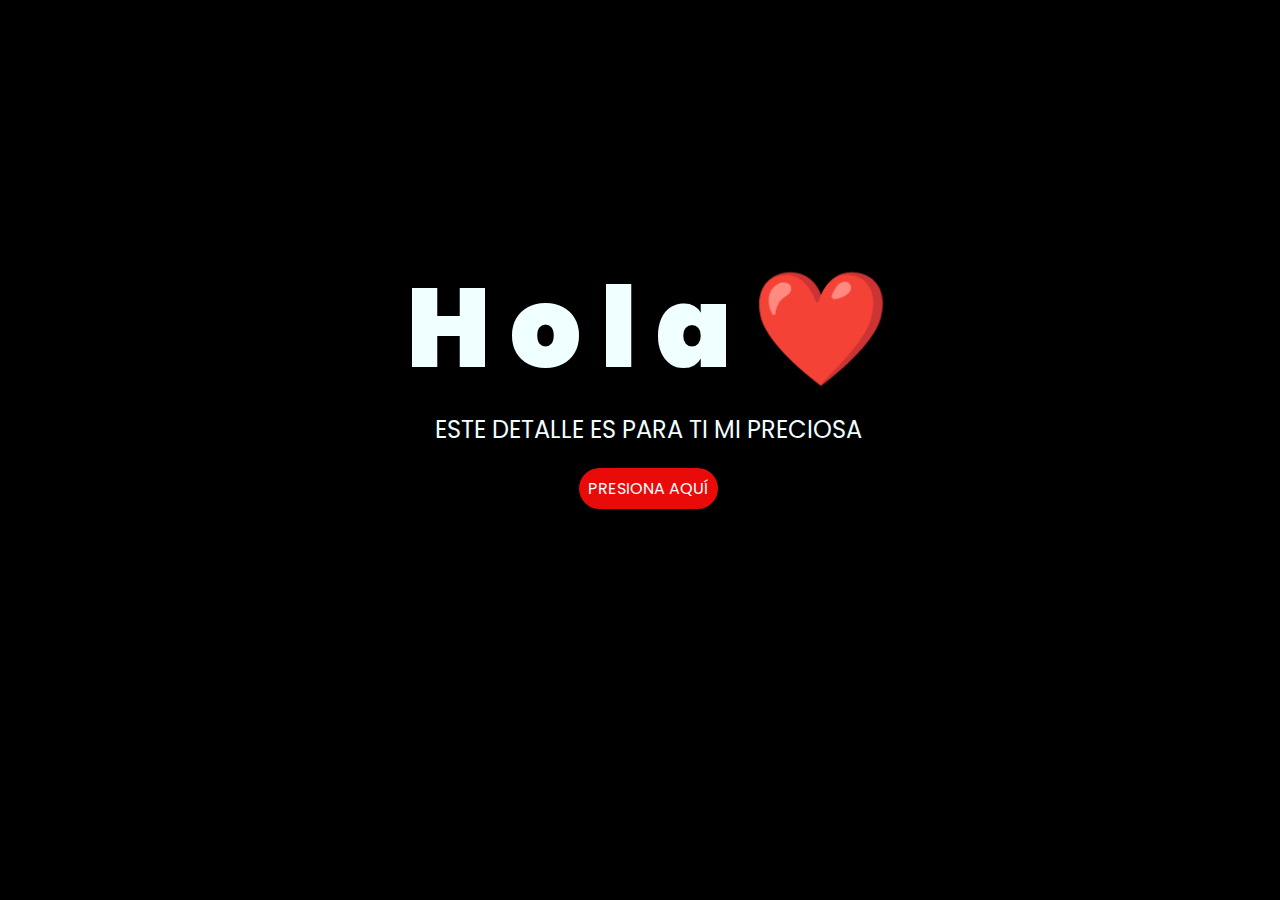
<file: index.html>
<!DOCTYPE html>
<html lang="es">

<head>
    <meta charset="UTF-8">
    <meta http-equiv="X-UA-Compatible" content="IE=edge">
    <meta name="viewport" content="width=device-width, initial-scale=1.0">
    <link rel="stylesheet" href="css/style.css">
    <link rel="icon" href="img/flowers.png" type="image/x-icon">
    <title>Flowers</title>
</head>

<body>
    <div class="greetings">
        <span>H</span>
        <span>o</span>
        <span>l</span>
        <span>a</span>
        <span>❤️</span>


        
    </div>
    <div class="description">
        <span>ESTE DETALLE ES PARA TI MI PRECIOSA</span>
    </div>
    <div class="button">
        <button class="botones">
            <a href="flower.html" style="color: #fff;">PRESIONA AQUÍ</a>
        </button>
    </div>

</body>

</html>
</file>
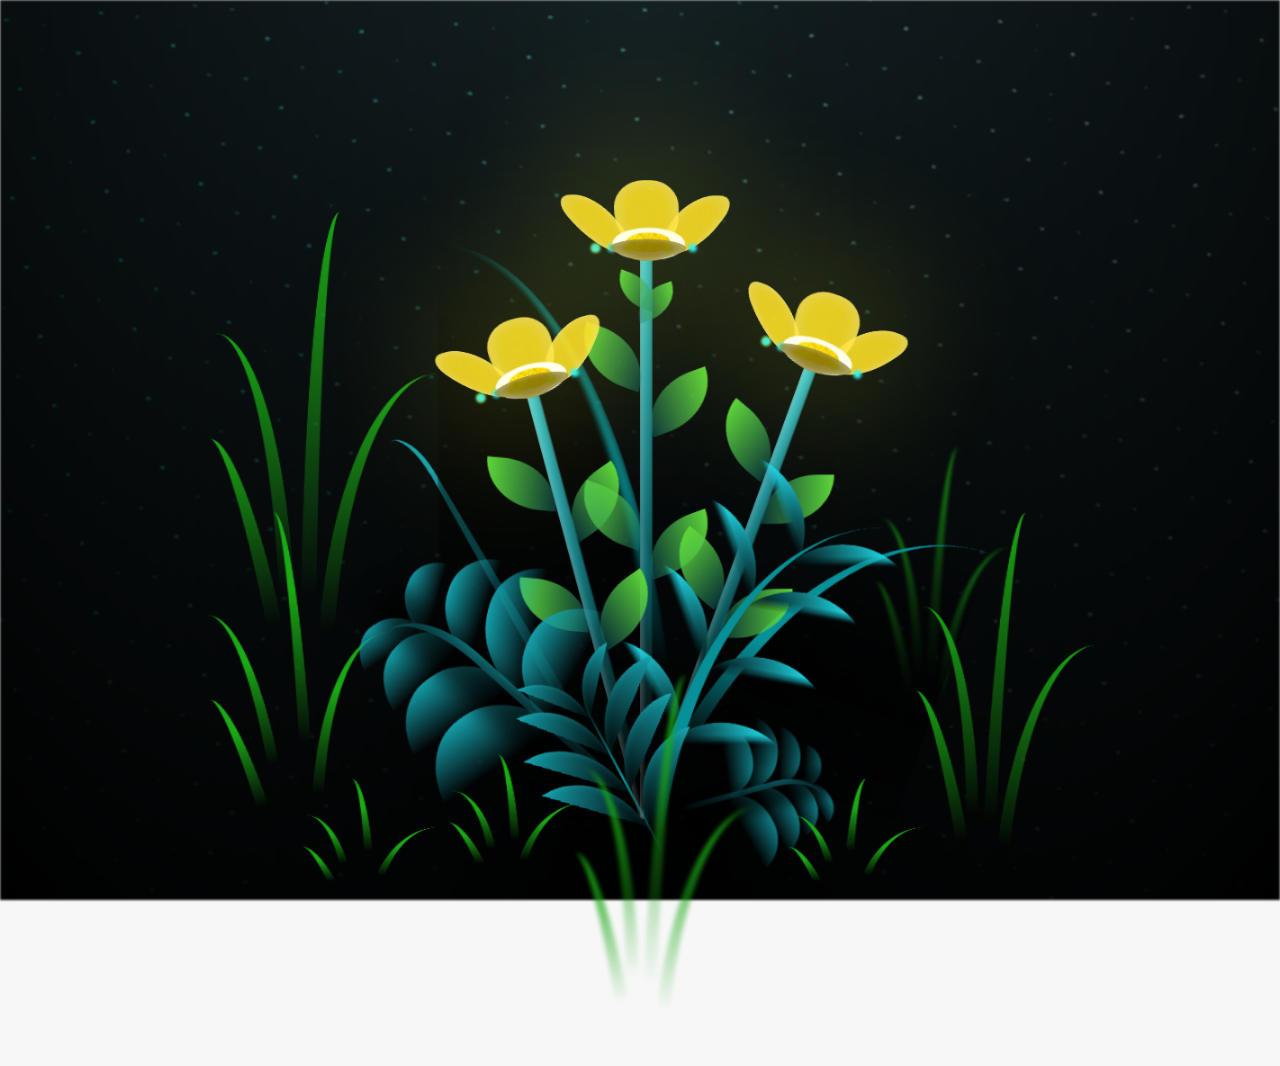
<file: flower.html>
<!DOCTYPE html>
<html lang="es">
  <head>
    <meta charset="UTF-8" />
    <meta http-equiv="X-UA-Compatible" content="IE=edge" />
    <meta name="viewport" content="width=device-width, initial-scale=1.0" />
    <link rel="stylesheet" href="css/main.css" />
    <link rel="icon" href="img/flowers.png" type="image/x-icon" />
    <title>Flower</title>
  </head>
  <body class="container">
    <audio src="sound/Fonseca - Por Toda la Vida (Letra).mp3" autoplay></audio>
    
     
    </div>
    <h1 class="titulo">
      
      
      LAS FLORES AMARILLAS MÁS BELLAS PARA LA MUJER MÁS INCREÍBLE DEL MUNDO. <br> ESTAS SON PARA LA DOCTORA Y LA NIÑA MAS PRECIOSA. <br> <br>TE AMO CON TODO MI CORAZON <br> 💛 
              </h1> 
  
    <div class="night"></div>
    <div class="flowers">
      <div class="flower flower--1">
        <div class="flower__leafs flower__leafs--1">
          <div class="flower__leaf flower__leaf--1"></div>
          <div class="flower__leaf flower__leaf--2"></div>
          <div class="flower__leaf flower__leaf--3"></div>
          <div class="flower__leaf flower__leaf--4"></div>
          <div class="flower__white-circle"></div>

          <div class="flower__light flower__light--1"></div>
          <div class="flower__light flower__light--2"></div>
          <div class="flower__light flower__light--3"></div>
          <div class="flower__light flower__light--4"></div>
          <div class="flower__light flower__light--5"></div>
          <div class="flower__light flower__light--6"></div>
          <div class="flower__light flower__light--7"></div>
          <div class="flower__light flower__light--8"></div>
        </div>
        <div class="flower__line">
          <div class="flower__line__leaf flower__line__leaf--1"></div>
          <div class="flower__line__leaf flower__line__leaf--2"></div>
          <div class="flower__line__leaf flower__line__leaf--3"></div>
          <div class="flower__line__leaf flower__line__leaf--4"></div>
          <div class="flower__line__leaf flower__line__leaf--5"></div>
          <div class="flower__line__leaf flower__line__leaf--6"></div>
        </div>
      </div>

      <div class="flower flower--2">
        <div class="flower__leafs flower__leafs--2">
          <div class="flower__leaf flower__leaf--1"></div>
          <div class="flower__leaf flower__leaf--2"></div>
          <div class="flower__leaf flower__leaf--3"></div>
          <div class="flower__leaf flower__leaf--4"></div>
          <div class="flower__white-circle"></div>

          <div class="flower__light flower__light--1"></div>
          <div class="flower__light flower__light--2"></div>
          <div class="flower__light flower__light--3"></div>
          <div class="flower__light flower__light--4"></div>
          <div class="flower__light flower__light--5"></div>
          <div class="flower__light flower__light--6"></div>
          <div class="flower__light flower__light--7"></div>
          <div class="flower__light flower__light--8"></div>
        </div>
        <div class="flower__line">
          <div class="flower__line__leaf flower__line__leaf--1"></div>
          <div class="flower__line__leaf flower__line__leaf--2"></div>
          <div class="flower__line__leaf flower__line__leaf--3"></div>
          <div class="flower__line__leaf flower__line__leaf--4"></div>
        </div>
      </div>

      <div class="flower flower--3">
        <div class="flower__leafs flower__leafs--3">
          <div class="flower__leaf flower__leaf--1"></div>
          <div class="flower__leaf flower__leaf--2"></div>
          <div class="flower__leaf flower__leaf--3"></div>
          <div class="flower__leaf flower__leaf--4"></div>
          <div class="flower__white-circle"></div>

          <div class="flower__light flower__light--1"></div>
          <div class="flower__light flower__light--2"></div>
          <div class="flower__light flower__light--3"></div>
          <div class="flower__light flower__light--4"></div>
          <div class="flower__light flower__light--5"></div>
          <div class="flower__light flower__light--6"></div>
          <div class="flower__light flower__light--7"></div>
          <div class="flower__light flower__light--8"></div>
        </div>
        <div class="flower__line">
          <div class="flower__line__leaf flower__line__leaf--1"></div>
          <div class="flower__line__leaf flower__line__leaf--2"></div>
          <div class="flower__line__leaf flower__line__leaf--3"></div>
          <div class="flower__line__leaf flower__line__leaf--4"></div>
        </div>
      </div>

      <div class="grow-ans" style="--d: 1.2s">
        <div class="flower__g-long">
          <div class="flower__g-long__top"></div>
          <div class="flower__g-long__bottom"></div>
        </div>
      </div>

      <div class="growing-grass">
        <div class="flower__grass flower__grass--1">
          <div class="flower__grass--top"></div>
          <div class="flower__grass--bottom"></div>
          <div class="flower__grass__leaf flower__grass__leaf--1"></div>
          <div class="flower__grass__leaf flower__grass__leaf--2"></div>
          <div class="flower__grass__leaf flower__grass__leaf--3"></div>
          <div class="flower__grass__leaf flower__grass__leaf--4"></div>
          <div class="flower__grass__leaf flower__grass__leaf--5"></div>
          <div class="flower__grass__leaf flower__grass__leaf--6"></div>
          <div class="flower__grass__leaf flower__grass__leaf--7"></div>
          <div class="flower__grass__leaf flower__grass__leaf--8"></div>
          <div class="flower__grass__overlay"></div>
        </div>
      </div>

      <div class="growing-grass">
        <div class="flower__grass flower__grass--2">
          <div class="flower__grass--top"></div>
          <div class="flower__grass--bottom"></div>
          <div class="flower__grass__leaf flower__grass__leaf--1"></div>
          <div class="flower__grass__leaf flower__grass__leaf--2"></div>
          <div class="flower__grass__leaf flower__grass__leaf--3"></div>
          <div class="flower__grass__leaf flower__grass__leaf--4"></div>
          <div class="flower__grass__leaf flower__grass__leaf--5"></div>
          <div class="flower__grass__leaf flower__grass__leaf--6"></div>
          <div class="flower__grass__leaf flower__grass__leaf--7"></div>
          <div class="flower__grass__leaf flower__grass__leaf--8"></div>
          <div class="flower__grass__overlay"></div>
        </div>
      </div>

      <div class="grow-ans" style="--d: 2.4s">
        <div class="flower__g-right flower__g-right--1">
          <div class="leaf"></div>
        </div>
      </div>

      <div class="grow-ans" style="--d: 2.8s">
        <div class="flower__g-right flower__g-right--2">
          <div class="leaf"></div>
        </div>
      </div>

      <div class="grow-ans" style="--d: 2.8s">
        <div class="flower__g-front">
          <div
            class="flower__g-front__leaf-wrapper flower__g-front__leaf-wrapper--1"
          >
            <div class="flower__g-front__leaf"></div>
          </div>
          <div
            class="flower__g-front__leaf-wrapper flower__g-front__leaf-wrapper--2"
          >
            <div class="flower__g-front__leaf"></div>
          </div>
          <div
            class="flower__g-front__leaf-wrapper flower__g-front__leaf-wrapper--3"
          >
            <div class="flower__g-front__leaf"></div>
          </div>
          <div
            class="flower__g-front__leaf-wrapper flower__g-front__leaf-wrapper--4"
          >
            <div class="flower__g-front__leaf"></div>
          </div>
          <div
            class="flower__g-front__leaf-wrapper flower__g-front__leaf-wrapper--5"
          >
            <div class="flower__g-front__leaf"></div>
          </div>
          <div
            class="flower__g-front__leaf-wrapper flower__g-front__leaf-wrapper--6"
          >
            <div class="flower__g-front__leaf"></div>
          </div>
          <div
            class="flower__g-front__leaf-wrapper flower__g-front__leaf-wrapper--7"
          >
            <div class="flower__g-front__leaf"></div>
          </div>
          <div
            class="flower__g-front__leaf-wrapper flower__g-front__leaf-wrapper--8"
          >
            <div class="flower__g-front__leaf"></div>
          </div>
          <div class="flower__g-front__line"></div>
        </div>
      </div>

      <div class="grow-ans" style="--d: 3.2s">
        <div class="flower__g-fr">
          <div class="leaf"></div>
          <div class="flower__g-fr__leaf flower__g-fr__leaf--1"></div>
          <div class="flower__g-fr__leaf flower__g-fr__leaf--2"></div>
          <div class="flower__g-fr__leaf flower__g-fr__leaf--3"></div>
          <div class="flower__g-fr__leaf flower__g-fr__leaf--4"></div>
          <div class="flower__g-fr__leaf flower__g-fr__leaf--5"></div>
          <div class="flower__g-fr__leaf flower__g-fr__leaf--6"></div>
          <div class="flower__g-fr__leaf flower__g-fr__leaf--7"></div>
          <div class="flower__g-fr__leaf flower__g-fr__leaf--8"></div>
        </div>
      </div>

      <div class="long-g long-g--0">
        <div class="grow-ans" style="--d: 3s">
          <div class="leaf leaf--0"></div>
        </div>
        <div class="grow-ans" style="--d: 2.2s">
          <div class="leaf leaf--1"></div>
        </div>
        <div class="grow-ans" style="--d: 3.4s">
          <div class="leaf leaf--2"></div>
        </div>
        <div class="grow-ans" style="--d: 3.6s">
          <div class="leaf leaf--3"></div>
        </div>
      </div>

      <div class="long-g long-g--1">
        <div class="grow-ans" style="--d: 3.6s">
          <div class="leaf leaf--0"></div>
        </div>
        <div class="grow-ans" style="--d: 3.8s">
          <div class="leaf leaf--1"></div>
        </div>
        <div class="grow-ans" style="--d: 4s">
          <div class="leaf leaf--2"></div>
        </div>
        <div class="grow-ans" style="--d: 4.2s">
          <div class="leaf leaf--3"></div>
        </div>
      </div>

      <div class="long-g long-g--2">
        <div class="grow-ans" style="--d: 4s">
          <div class="leaf leaf--0"></div>
        </div>
        <div class="grow-ans" style="--d: 4.2s">
          <div class="leaf leaf--1"></div>
        </div>
        <div class="grow-ans" style="--d: 4.4s">
          <div class="leaf leaf--2"></div>
        </div>
        <div class="grow-ans" style="--d: 4.6s">
          <div class="leaf leaf--3"></div>
        </div>
      </div>

      <div class="long-g long-g--3">
        <div class="grow-ans" style="--d: 4s">
          <div class="leaf leaf--0"></div>
        </div>
        <div class="grow-ans" style="--d: 4.2s">
          <div class="leaf leaf--1"></div>
        </div>
        <div class="grow-ans" style="--d: 3s">
          <div class="leaf leaf--2"></div>
        </div>
        <div class="grow-ans" style="--d: 3.6s">
          <div class="leaf leaf--3"></div>
        </div>
      </div>

      <div class="long-g long-g--4">
        <div class="grow-ans" style="--d: 4s">
          <div class="leaf leaf--0"></div>
        </div>
        <div class="grow-ans" style="--d: 4.2s">
          <div class="leaf leaf--1"></div>
        </div>
        <div class="grow-ans" style="--d: 3s">
          <div class="leaf leaf--2"></div>
        </div>
        <div class="grow-ans" style="--d: 3.6s">
          <div class="leaf leaf--3"></div>
        </div>
      </div>

      <div class="long-g long-g--5">
        <div class="grow-ans" style="--d: 4s">
          <div class="leaf leaf--0"></div>
        </div>
        <div class="grow-ans" style="--d: 4.2s">
          <div class="leaf leaf--1"></div>
        </div>
        <div class="grow-ans" style="--d: 3s">
          <div class="leaf leaf--2"></div>
        </div>
        <div class="grow-ans" style="--d: 3.6s">
          <div class="leaf leaf--3"></div>
        </div>
      </div>

      <div class="long-g long-g--6">
        <div class="grow-ans" style="--d: 4.2s">
          <div class="leaf leaf--0"></div>
        </div>
        <div class="grow-ans" style="--d: 4.4s">
          <div class="leaf leaf--1"></div>
        </div>
        <div class="grow-ans" style="--d: 4.6s">
          <div class="leaf leaf--2"></div>
        </div>
        <div class="grow-ans" style="--d: 4.8s">
          <div class="leaf leaf--3"></div>
        </div>
      </div>

      <div class="long-g long-g--7">
        <div class="grow-ans" style="--d: 3s">
          <div class="leaf leaf--0"></div>
        </div>
        <div class="grow-ans" style="--d: 3.2s">
          <div class="leaf leaf--1"></div>
        </div>
        <div class="grow-ans" style="--d: 3.5s">
          <div class="leaf leaf--2"></div>
        </div>
        <div class="grow-ans" style="--d: 3.6s">
          <div class="leaf leaf--3"></div>
        </div>
      </div>
    </div>
    <script src="anim.js"></script>
    <script src="main.js"></script>
  </body>
</html>
</file>
<file: css/style.css>
@import url('https://fonts.googleapis.com/css2?family=Poppins:ital,wght@0,500;1,900&display=swap');
*{
    font-family: 'Poppins',cursive;
}
body{
    color: azure;
    width: 100%;
    height: 82vh;
    display: flex;
    flex-direction: column;
    align-items: center;
    justify-content: center;
    background-color: black;
    /* padding-top: -30; */
}

.botones{
    padding: 9px;
    border-radius: 80px;
    background-color: transparent;
    border: none;
}

.botones a{
    background-color: #e90a0a;
    padding: 9px;
    border-radius: 80px;
    -webkit-border-radius: 80px;
    -moz-border-radius: 80px;
    -ms-border-radius: 80px;
    -o-border-radius: 80px;

}

.botones a:focus{
    background-color: rgb(194, 55, 50);
}

.greetings{
    font-size: 7rem;
    font-weight: 900;
}
.greetings > span{
    animation: glow 2.5s ease-in-out infinite;
}
@keyframes glow{
    0%, 100%{
        color: #fff;
        text-shadow: 0 0 12px #d63939, 0 0 50px #d63939, 0 0 100px #d63939;
    }
    10%, 90%{
        color: #111;
        text-shadow: none;
    }
}
.greetings > span:nth-child(2){
    animation-delay: .2s ;
}
.greetings > span:nth-child(3){
    animation-delay: .4s ;
}
.greetings > span:nth-child(4){
    animation-delay: .6s;
}
.greetings > span:nth-child(5){
    animation-delay: .8s;
}
.greetings > span:nth-child(6){
    animation-delay: 1s;
}


.description{
    font-size: 1.5rem;
    margin-bottom: 20px;
}

.button a{
    text-decoration: none;
    font-size: 1rem;
    color: #111;
}

@media screen and (max-width:574px){
    .greetings{
        display: block;
        font-size: 4rem;
        font-weight: 800;
        text-align: center;
    }
    .description{
        font-size: 2rem;
    }
    
    .button a{
        font-size: 1rem;
    }
}
</file>
<file: css/main.css>
*,
*::after,
*::before {
  padding: 0;
  margin: 0;
  box-sizing: border-box;
}

:root {
  --dark-color: #000;
}

body {
  display: flex;
  align-items: flex-end;
  justify-content: center;
  min-height: 100vh;
  background-color: var(--dark-color);
  overflow: hidden;
  perspective: 1000px;
}

#lyrics {
  font-size: 28px;
  font-family: "Franklin Gothic Medium", "Arial Narrow", Arial, sans-serif;
  color: white;
  position: absolute;
  margin-bottom: 20%;
  z-index: 1;
  font-weight: bold;
  letter-spacing: 4px;
}
@media only screen and (max-width: 600px) {
  /* Estilos específicos para dispositivos con un ancho máximo de 600px */
  #lyrics {
      font-size: 14px; /* Reduce el tamaño del texto para dispositivos más pequeños */
      margin-bottom: 530px;
      letter-spacing: 3px;
  }

}
.titulo {
  margin-bottom: 200px;
  font-family: "Arial Narrow", Arial, sans-serif;
  color: yellow;
  position: absolute;
  font-weight: bold;
  letter-spacing: 10px;
  opacity: 0;
  animation: fadeIn 3s ease-in-out forwards;
  text-align: center;
}
@keyframes fadeIn {
  from {
    opacity: 0;
  }
  to {
    opacity: 1;
  }
}

.night {
  z-index: -1;
  position: absolute;
  left: 50%;
  top: 0;
  transform: translateX(-50%);
  width: 100%;
  height: 100%;
  filter: blur(0.1vmin);
  background-image: radial-gradient(
      ellipse at top,
      transparent 0%,
      var(--dark-color)
    ),
    radial-gradient(
      ellipse at bottom,
      var(--dark-color),
      rgba(145, 233, 255, 0.2)
    ),
    repeating-linear-gradient(
      220deg,
      rgb(0, 0, 0) 0px,
      rgb(0, 0, 0) 19px,
      transparent 19px,
      transparent 22px
    ),
    repeating-linear-gradient(
      189deg,
      rgb(0, 0, 0) 0px,
      rgb(0, 0, 0) 19px,
      transparent 19px,
      transparent 22px
    ),
    repeating-linear-gradient(
      148deg,
      rgb(0, 0, 0) 0px,
      rgb(0, 0, 0) 19px,
      transparent 19px,
      transparent 22px
    ),
    linear-gradient(90deg, rgb(0, 255, 250), rgb(240, 240, 240));
}

.flowers {
  position: relative;
  transform: scale(0.9);
  /*margin-bottom: 100px;
  */
}

@media only screen and (max-width: 600px) {
  /* Estilos específicos para dispositivos con un ancho máximo de 600px */
.flowers {
      font-size: 14px;
      margin-bottom: 35%;
      letter-spacing: 3px;
      transform: scale(1.0);
}

}

.flower {
  position: absolute;
  bottom: 10vmin;
  transform-origin: bottom center;
  z-index: 10;
  --fl-speed: 0.8s;
}
.flower--1 {
  -webkit-animation: moving-flower-1 4s linear infinite;
  animation: moving-flower-1 4s linear infinite;
}
.flower--1 .flower__line {
  height: 70vmin;
  -webkit-animation-delay: 0.3s;
  animation-delay: 0.3s;
}
.flower--1 .flower__line__leaf--1 {
  -webkit-animation: blooming-leaf-right var(--fl-speed) 1.6s backwards;
  animation: blooming-leaf-right var(--fl-speed) 1.6s backwards;
}
.flower--1 .flower__line__leaf--2 {
  -webkit-animation: blooming-leaf-right var(--fl-speed) 1.4s backwards;
  animation: blooming-leaf-right var(--fl-speed) 1.4s backwards;
}
.flower--1 .flower__line__leaf--3 {
  -webkit-animation: blooming-leaf-left var(--fl-speed) 1.2s backwards;
  animation: blooming-leaf-left var(--fl-speed) 1.2s backwards;
}
.flower--1 .flower__line__leaf--4 {
  -webkit-animation: blooming-leaf-left var(--fl-speed) 1s backwards;
  animation: blooming-leaf-left var(--fl-speed) 1s backwards;
}
.flower--1 .flower__line__leaf--5 {
  -webkit-animation: blooming-leaf-right var(--fl-speed) 1.8s backwards;
  animation: blooming-leaf-right var(--fl-speed) 1.8s backwards;
}
.flower--1 .flower__line__leaf--6 {
  -webkit-animation: blooming-leaf-left var(--fl-speed) 2s backwards;
  animation: blooming-leaf-left var(--fl-speed) 2s backwards;
}
.flower--2 {
  left: 50%;
  transform: rotate(20deg);
  -webkit-animation: moving-flower-2 4s linear infinite;
  animation: moving-flower-2 4s linear infinite;
}
.flower--2 .flower__line {
  height: 60vmin;
  -webkit-animation-delay: 0.6s;
  animation-delay: 0.6s;
}
.flower--2 .flower__line__leaf--1 {
  -webkit-animation: blooming-leaf-right var(--fl-speed) 1.9s backwards;
  animation: blooming-leaf-right var(--fl-speed) 1.9s backwards;
}
.flower--2 .flower__line__leaf--2 {
  -webkit-animation: blooming-leaf-right var(--fl-speed) 1.7s backwards;
  animation: blooming-leaf-right var(--fl-speed) 1.7s backwards;
}
.flower--2 .flower__line__leaf--3 {
  -webkit-animation: blooming-leaf-left var(--fl-speed) 1.5s backwards;
  animation: blooming-leaf-left var(--fl-speed) 1.5s backwards;
}
.flower--2 .flower__line__leaf--4 {
  -webkit-animation: blooming-leaf-left var(--fl-speed) 1.3s backwards;
  animation: blooming-leaf-left var(--fl-speed) 1.3s backwards;
}
.flower--3 {
  left: 50%;
  transform: rotate(-15deg);
  -webkit-animation: moving-flower-3 4s linear infinite;
  animation: moving-flower-3 4s linear infinite;
}
.flower--3 .flower__line {
  -webkit-animation-delay: 0.9s;
  animation-delay: 0.9s;
}
.flower--3 .flower__line__leaf--1 {
  -webkit-animation: blooming-leaf-right var(--fl-speed) 2.5s backwards;
  animation: blooming-leaf-right var(--fl-speed) 2.5s backwards;
}
.flower--3 .flower__line__leaf--2 {
  -webkit-animation: blooming-leaf-right var(--fl-speed) 2.3s backwards;
  animation: blooming-leaf-right var(--fl-speed) 2.3s backwards;
}
.flower--3 .flower__line__leaf--3 {
  -webkit-animation: blooming-leaf-left var(--fl-speed) 2.1s backwards;
  animation: blooming-leaf-left var(--fl-speed) 2.1s backwards;
}
.flower--3 .flower__line__leaf--4 {
  -webkit-animation: blooming-leaf-left var(--fl-speed) 1.9s backwards;
  animation: blooming-leaf-left var(--fl-speed) 1.9s backwards;
}
.flower__leafs {
  position: relative;
  -webkit-animation: blooming-flower 2s backwards;
  animation: blooming-flower 2s backwards;
}
.flower__leafs--1 {
  -webkit-animation-delay: 1.1s;
  animation-delay: 1.1s;
}
.flower__leafs--2 {
  -webkit-animation-delay: 1.4s;
  animation-delay: 1.4s;
}
.flower__leafs--3 {
  -webkit-animation-delay: 1.7s;
  animation-delay: 1.7s;
}
.flower__leafs::after {
  content: "";
  position: absolute;
  left: 0;
  top: 0;
  transform: translate(-50%, -100%);
  width: 8vmin;
  height: 8vmin;
  background-color: #f9fd25;
  /* background-color: #fd2525; */
  filter: blur(10vmin);
}
.flower__leaf {
  position: absolute;
  bottom: 0;
  left: 50%;
  width: 8vmin;
  height: 11vmin;
  border-radius: 51% 49% 47% 53%/44% 45% 55% 69%;
  background-color: #253bfd;
  background-color: #fddd25;
  transform-origin: bottom center;
  opacity: 0.9;
  box-shadow: inset 0 0 2vmin rgba(255, 255, 255, 0.5);
}
.flower__leaf--1 {
  transform: translate(-10%, 1%) rotateY(40deg) rotateX(-50deg);
}
.flower__leaf--2 {
  transform: translate(-50%, -4%) rotateX(40deg);
}
.flower__leaf--3 {
  transform: translate(-90%, 0%) rotateY(45deg) rotateX(50deg);
}
.flower__leaf--4 {
  width: 8vmin;
  height: 8vmin;
  transform-origin: bottom left;
  border-radius: 4vmin 10vmin 4vmin 4vmin;
  transform: translate(0%, 18%) rotateX(70deg) rotate(-43deg);
  background-color: #7c6901;
  z-index: 1;
  opacity: 0.8;
}
.flower__white-circle {
  position: absolute;
  left: -3.5vmin;
  top: -3vmin;
  width: 9vmin;
  height: 4vmin;
  border-radius: 50%;
  background-color: #fff;
}
.flower__white-circle::after {
  content: "";
  position: absolute;
  left: 50%;
  top: 45%;
  transform: translate(-50%, -50%);
  width: 60%;
  height: 60%;
  border-radius: inherit;
  background-image: repeating-linear-gradient(
      135deg,
      rgba(0, 0, 0, 0.03) 0px,
      rgba(0, 0, 0, 0.03) 1px,
      transparent 1px,
      transparent 12px
    ),
    repeating-linear-gradient(
      45deg,
      rgba(0, 0, 0, 0.03) 0px,
      rgba(0, 0, 0, 0.03) 1px,
      transparent 1px,
      transparent 12px
    ),
    repeating-linear-gradient(
      67.5deg,
      rgba(0, 0, 0, 0.03) 0px,
      rgba(0, 0, 0, 0.03) 1px,
      transparent 1px,
      transparent 12px
    ),
    repeating-linear-gradient(
      135deg,
      rgba(0, 0, 0, 0.03) 0px,
      rgba(0, 0, 0, 0.03) 1px,
      transparent 1px,
      transparent 12px
    ),
    repeating-linear-gradient(
      45deg,
      rgba(0, 0, 0, 0.03) 0px,
      rgba(0, 0, 0, 0.03) 1px,
      transparent 1px,
      transparent 12px
    ),
    repeating-linear-gradient(
      112.5deg,
      rgba(0, 0, 0, 0.03) 0px,
      rgba(0, 0, 0, 0.03) 1px,
      transparent 1px,
      transparent 12px
    ),
    repeating-linear-gradient(
      112.5deg,
      rgba(0, 0, 0, 0.03) 0px,
      rgba(0, 0, 0, 0.03) 1px,
      transparent 1px,
      transparent 12px
    ),
    repeating-linear-gradient(
      45deg,
      rgba(0, 0, 0, 0.03) 0px,
      rgba(0, 0, 0, 0.03) 1px,
      transparent 1px,
      transparent 12px
    ),
    repeating-linear-gradient(
      22.5deg,
      rgba(0, 0, 0, 0.03) 0px,
      rgba(0, 0, 0, 0.03) 1px,
      transparent 1px,
      transparent 12px
    ),
    repeating-linear-gradient(
      45deg,
      rgba(0, 0, 0, 0.03) 0px,
      rgba(0, 0, 0, 0.03) 1px,
      transparent 1px,
      transparent 12px
    ),
    repeating-linear-gradient(
      22.5deg,
      rgba(0, 0, 0, 0.03) 0px,
      rgba(0, 0, 0, 0.03) 1px,
      transparent 1px,
      transparent 12px
    ),
    repeating-linear-gradient(
      135deg,
      rgba(0, 0, 0, 0.03) 0px,
      rgba(0, 0, 0, 0.03) 1px,
      transparent 1px,
      transparent 12px
    ),
    repeating-linear-gradient(
      157.5deg,
      rgba(0, 0, 0, 0.03) 0px,
      rgba(0, 0, 0, 0.03) 1px,
      transparent 1px,
      transparent 12px
    ),
    repeating-linear-gradient(
      67.5deg,
      rgba(0, 0, 0, 0.03) 0px,
      rgba(0, 0, 0, 0.03) 1px,
      transparent 1px,
      transparent 12px
    ),
    repeating-linear-gradient(
      67.5deg,
      rgba(0, 0, 0, 0.03) 0px,
      rgba(0, 0, 0, 0.03) 1px,
      transparent 1px,
      transparent 12px
    ),
    linear-gradient(90deg, rgb(255, 235, 18), rgb(255, 206, 0));
}
.flower__line {
  height: 55vmin;
  width: 1.5vmin;
  background-image: linear-gradient(
      to left,
      rgba(0, 0, 0, 0.2),
      transparent,
      rgba(255, 255, 255, 0.2)
    ),
    linear-gradient(to top, transparent 10%, #14757a, #39c6d6);
  box-shadow: inset 0 0 2px rgba(0, 0, 0, 0.5);
  -webkit-animation: grow-flower-tree 4s backwards;
  animation: grow-flower-tree 4s backwards;
}
.flower__line__leaf {
  --w: 7vmin;
  --h: calc(var(--w) + 2vmin);
  position: absolute;
  top: 20%;
  left: 90%;
  width: var(--w);
  height: var(--h);
  border-top-right-radius: var(--h);
  border-bottom-left-radius: var(--h);
  background-image: linear-gradient(to top, rgba(20, 117, 122, 0.4), #5ed639);
}
.flower__line__leaf--1 {
  transform: rotate(70deg) rotateY(30deg);
}
.flower__line__leaf--2 {
  top: 45%;
  transform: rotate(70deg) rotateY(30deg);
}
.flower__line__leaf--3,
.flower__line__leaf--4,
.flower__line__leaf--6 {
  border-top-right-radius: 0;
  border-bottom-left-radius: 0;
  border-top-left-radius: var(--h);
  border-bottom-right-radius: var(--h);
  left: -460%;
  top: 12%;
  transform: rotate(-70deg) rotateY(30deg);
}
.flower__line__leaf--4 {
  top: 40%;
}
.flower__line__leaf--5 {
  top: 0;
  transform-origin: left;
  transform: rotate(70deg) rotateY(30deg) scale(0.6);
}
.flower__line__leaf--6 {
  top: -2%;
  left: -450%;
  transform-origin: right;
  transform: rotate(-70deg) rotateY(30deg) scale(0.6);
}
.flower__light {
  position: absolute;
  bottom: 0vmin;
  width: 1vmin;
  height: 1vmin;
  background-color: rgb(255, 251, 0);
  border-radius: 50%;
  filter: blur(0.2vmin);
  -webkit-animation: light-ans 4s linear infinite backwards;
  animation: light-ans 4s linear infinite backwards;
}
.flower__light:nth-child(odd) {
  background-color: #23f0ff;
}
.flower__light--1 {
  left: -2vmin;
  -webkit-animation-delay: 1s;
  animation-delay: 1s;
}
.flower__light--2 {
  left: 3vmin;
  -webkit-animation-delay: 0.5s;
  animation-delay: 0.5s;
}
.flower__light--3 {
  left: -6vmin;
  -webkit-animation-delay: 0.3s;
  animation-delay: 0.3s;
}
.flower__light--4 {
  left: 6vmin;
  -webkit-animation-delay: 0.9s;
  animation-delay: 0.9s;
}
.flower__light--5 {
  left: -1vmin;
  -webkit-animation-delay: 1.5s;
  animation-delay: 1.5s;
}
.flower__light--6 {
  left: -4vmin;
  -webkit-animation-delay: 3s;
  animation-delay: 3s;
}
.flower__light--7 {
  left: 3vmin;
  -webkit-animation-delay: 2s;
  animation-delay: 2s;
}
.flower__light--8 {
  left: -6vmin;
  -webkit-animation-delay: 3.5s;
  animation-delay: 3.5s;
}
.flower__grass {
  --c: #159faa;
  --line-w: 1.5vmin;
  position: absolute;
  bottom: 12vmin;
  left: -7vmin;
  display: flex;
  flex-direction: column;
  align-items: flex-end;
  z-index: 20;
  transform-origin: bottom center;
  transform: rotate(-48deg) rotateY(40deg);
}
.flower__grass--1 {
  -webkit-animation: moving-grass 2s linear infinite;
  animation: moving-grass 2s linear infinite;
}
.flower__grass--2 {
  left: 2vmin;
  bottom: 10vmin;
  transform: scale(0.5) rotate(75deg) rotateX(10deg) rotateY(-200deg);
  opacity: 0.8;
  z-index: 0;
  -webkit-animation: moving-grass--2 1.5s linear infinite;
  animation: moving-grass--2 1.5s linear infinite;
}
.flower__grass--top {
  width: 7vmin;
  height: 10vmin;
  border-top-right-radius: 100%;
  border-right: var(--line-w) solid var(--c);
  transform-origin: bottom center;
  transform: rotate(-2deg);
}
.flower__grass--bottom {
  margin-top: -2px;
  width: var(--line-w);
  height: 25vmin;
  background-image: linear-gradient(to top, transparent, var(--c));
}
.flower__grass__leaf {
  --size: 10vmin;
  position: absolute;
  width: calc(var(--size) * 2.1);
  height: var(--size);
  border-top-left-radius: var(--size);
  border-top-right-radius: var(--size);
  background-image: linear-gradient(
    to top,
    transparent,
    transparent 30%,
    var(--c)
  );
  z-index: 100;
}
.flower__grass__leaf--1 {
  top: -6%;
  left: 30%;
  --size: 6vmin;
  transform: rotate(-20deg);
  -webkit-animation: growing-grass-ans--1 2s 2.6s backwards;
  animation: growing-grass-ans--1 2s 2.6s backwards;
}
@-webkit-keyframes growing-grass-ans--1 {
  0% {
    transform-origin: bottom left;
    transform: rotate(-20deg) scale(0);
  }
}
@keyframes growing-grass-ans--1 {
  0% {
    transform-origin: bottom left;
    transform: rotate(-20deg) scale(0);
  }
}
.flower__grass__leaf--2 {
  top: -5%;
  left: -110%;
  --size: 6vmin;
  transform: rotate(10deg);
  -webkit-animation: growing-grass-ans--2 2s 2.4s linear backwards;
  animation: growing-grass-ans--2 2s 2.4s linear backwards;
}
@-webkit-keyframes growing-grass-ans--2 {
  0% {
    transform-origin: bottom right;
    transform: rotate(10deg) scale(0);
  }
}
@keyframes growing-grass-ans--2 {
  0% {
    transform-origin: bottom right;
    transform: rotate(10deg) scale(0);
  }
}
.flower__grass__leaf--3 {
  top: 5%;
  left: 60%;
  --size: 8vmin;
  transform: rotate(-18deg) rotateX(-20deg);
  -webkit-animation: growing-grass-ans--3 2s 2.2s linear backwards;
  animation: growing-grass-ans--3 2s 2.2s linear backwards;
}
@-webkit-keyframes growing-grass-ans--3 {
  0% {
    transform-origin: bottom left;
    transform: rotate(-18deg) rotateX(-20deg) scale(0);
  }
}
@keyframes growing-grass-ans--3 {
  0% {
    transform-origin: bottom left;
    transform: rotate(-18deg) rotateX(-20deg) scale(0);
  }
}
.flower__grass__leaf--4 {
  top: 6%;
  left: -135%;
  --size: 8vmin;
  transform: rotate(2deg);
  -webkit-animation: growing-grass-ans--4 2s 2s linear backwards;
  animation: growing-grass-ans--4 2s 2s linear backwards;
}
@-webkit-keyframes growing-grass-ans--4 {
  0% {
    transform-origin: bottom right;
    transform: rotate(2deg) scale(0);
  }
}
@keyframes growing-grass-ans--4 {
  0% {
    transform-origin: bottom right;
    transform: rotate(2deg) scale(0);
  }
}
.flower__grass__leaf--5 {
  top: 20%;
  left: 60%;
  --size: 10vmin;
  transform: rotate(-24deg) rotateX(-20deg);
  -webkit-animation: growing-grass-ans--5 2s 1.8s linear backwards;
  animation: growing-grass-ans--5 2s 1.8s linear backwards;
}
@-webkit-keyframes growing-grass-ans--5 {
  0% {
    transform-origin: bottom left;
    transform: rotate(-24deg) rotateX(-20deg) scale(0);
  }
}
@keyframes growing-grass-ans--5 {
  0% {
    transform-origin: bottom left;
    transform: rotate(-24deg) rotateX(-20deg) scale(0);
  }
}
.flower__grass__leaf--6 {
  top: 22%;
  left: -180%;
  --size: 10vmin;
  transform: rotate(10deg);
  -webkit-animation: growing-grass-ans--6 2s 1.6s linear backwards;
  animation: growing-grass-ans--6 2s 1.6s linear backwards;
}
@-webkit-keyframes growing-grass-ans--6 {
  0% {
    transform-origin: bottom right;
    transform: rotate(10deg) scale(0);
  }
}
@keyframes growing-grass-ans--6 {
  0% {
    transform-origin: bottom right;
    transform: rotate(10deg) scale(0);
  }
}
.flower__grass__leaf--7 {
  top: 39%;
  left: 70%;
  --size: 10vmin;
  transform: rotate(-10deg);
  -webkit-animation: growing-grass-ans--7 2s 1.4s linear backwards;
  animation: growing-grass-ans--7 2s 1.4s linear backwards;
}
@-webkit-keyframes growing-grass-ans--7 {
  0% {
    transform-origin: bottom left;
    transform: rotate(-10deg) scale(0);
  }
}
@keyframes growing-grass-ans--7 {
  0% {
    transform-origin: bottom left;
    transform: rotate(-10deg) scale(0);
  }
}
.flower__grass__leaf--8 {
  top: 40%;
  left: -215%;
  --size: 11vmin;
  transform: rotate(10deg);
  -webkit-animation: growing-grass-ans--8 2s 1.2s linear backwards;
  animation: growing-grass-ans--8 2s 1.2s linear backwards;
}
@-webkit-keyframes growing-grass-ans--8 {
  0% {
    transform-origin: bottom right;
    transform: rotate(10deg) scale(0);
  }
}
@keyframes growing-grass-ans--8 {
  0% {
    transform-origin: bottom right;
    transform: rotate(10deg) scale(0);
  }
}
.flower__grass__overlay {
  position: absolute;
  top: -10%;
  right: 0%;
  width: 100%;
  height: 100%;
  background-color: rgba(0, 0, 0, 0.6);
  filter: blur(1.5vmin);
  z-index: 100;
}
.flower__g-long {
  --w: 2vmin;
  --h: 6vmin;
  --c: #159faa;
  position: absolute;
  bottom: 10vmin;
  left: -3vmin;
  transform-origin: bottom center;
  transform: rotate(-30deg) rotateY(-20deg);
  display: flex;
  flex-direction: column;
  align-items: flex-end;
  -webkit-animation: flower-g-long-ans 3s linear infinite;
  animation: flower-g-long-ans 3s linear infinite;
}
@-webkit-keyframes flower-g-long-ans {
  0%,
  100% {
    transform: rotate(-30deg) rotateY(-20deg);
  }
  50% {
    transform: rotate(-32deg) rotateY(-20deg);
  }
}
@keyframes flower-g-long-ans {
  0%,
  100% {
    transform: rotate(-30deg) rotateY(-20deg);
  }
  50% {
    transform: rotate(-32deg) rotateY(-20deg);
  }
}
.flower__g-long__top {
  top: calc(var(--h) * -1);
  width: calc(var(--w) + 1vmin);
  height: var(--h);
  border-top-right-radius: 100%;
  border-right: 0.7vmin solid var(--c);
  transform: translate(-0.7vmin, 1vmin);
}
.flower__g-long__bottom {
  width: var(--w);
  height: 50vmin;
  transform-origin: bottom center;
  background-image: linear-gradient(to top, transparent 30%, var(--c));
  box-shadow: inset 0 0 2px rgba(0, 0, 0, 0.5);
  -webkit-clip-path: polygon(35% 0, 65% 1%, 100% 100%, 0% 100%);
  clip-path: polygon(35% 0, 65% 1%, 100% 100%, 0% 100%);
}
.flower__g-right {
  position: absolute;
  bottom: 6vmin;
  left: -2vmin;
  transform-origin: bottom left;
  transform: rotate(20deg);
}
.flower__g-right .leaf {
  width: 30vmin;
  height: 50vmin;
  border-top-left-radius: 100%;
  border-left: 2vmin solid #079097;
  background-image: linear-gradient(
    to bottom,
    transparent,
    var(--dark-color) 60%
  );
  -webkit-mask-image: linear-gradient(to top, transparent 30%, #079097 60%);
}
.flower__g-right--1 {
  -webkit-animation: flower-g-right-ans 2.5s linear infinite;
  animation: flower-g-right-ans 2.5s linear infinite;
}
.flower__g-right--2 {
  left: 5vmin;
  transform: rotateY(-180deg);
  -webkit-animation: flower-g-right-ans--2 3s linear infinite;
  animation: flower-g-right-ans--2 3s linear infinite;
}
.flower__g-right--2 .leaf {
  height: 75vmin;
  filter: blur(0.3vmin);
  opacity: 0.8;
}
@-webkit-keyframes flower-g-right-ans {
  0%,
  100% {
    transform: rotate(20deg);
  }
  50% {
    transform: rotate(24deg) rotateX(-20deg);
  }
}
@keyframes flower-g-right-ans {
  0%,
  100% {
    transform: rotate(20deg);
  }
  50% {
    transform: rotate(24deg) rotateX(-20deg);
  }
}
@-webkit-keyframes flower-g-right-ans--2 {
  0%,
  100% {
    transform: rotateY(-180deg) rotate(0deg) rotateX(-20deg);
  }
  50% {
    transform: rotateY(-180deg) rotate(6deg) rotateX(-20deg);
  }
}
@keyframes flower-g-right-ans--2 {
  0%,
  100% {
    transform: rotateY(-180deg) rotate(0deg) rotateX(-20deg);
  }
  50% {
    transform: rotateY(-180deg) rotate(6deg) rotateX(-20deg);
  }
}
.flower__g-front {
  position: absolute;
  bottom: 6vmin;
  left: 2.5vmin;
  z-index: 100;
  transform-origin: bottom center;
  transform: rotate(-28deg) rotateY(30deg) scale(1.04);
  -webkit-animation: flower__g-front-ans 2s linear infinite;
  animation: flower__g-front-ans 2s linear infinite;
}
@-webkit-keyframes flower__g-front-ans {
  0%,
  100% {
    transform: rotate(-28deg) rotateY(30deg) scale(1.04);
  }
  50% {
    transform: rotate(-35deg) rotateY(40deg) scale(1.04);
  }
}
@keyframes flower__g-front-ans {
  0%,
  100% {
    transform: rotate(-28deg) rotateY(30deg) scale(1.04);
  }
  50% {
    transform: rotate(-35deg) rotateY(40deg) scale(1.04);
  }
}
.flower__g-front__line {
  width: 0.3vmin;
  height: 20vmin;
  background-image: linear-gradient(
    to top,
    transparent,
    #079097,
    transparent 100%
  );
  position: relative;
}
.flower__g-front__leaf-wrapper {
  position: absolute;
  top: 0;
  left: 0;
  transform-origin: bottom left;
  transform: rotate(10deg);
}
.flower__g-front__leaf-wrapper:nth-child(even) {
  left: 0vmin;
  transform: rotateY(-180deg) rotate(5deg);
  -webkit-animation: flower__g-front__leaf-left-ans 1s ease-in backwards;
  animation: flower__g-front__leaf-left-ans 1s ease-in backwards;
}
.flower__g-front__leaf-wrapper:nth-child(odd) {
  -webkit-animation: flower__g-front__leaf-ans 1s ease-in backwards;
  animation: flower__g-front__leaf-ans 1s ease-in backwards;
}
.flower__g-front__leaf-wrapper--1 {
  top: -8vmin;
  transform: scale(0.7);
  -webkit-animation: flower__g-front__leaf-ans 1s 5.5s ease-in backwards !important;
  animation: flower__g-front__leaf-ans 1s 5.5s ease-in backwards !important;
}
.flower__g-front__leaf-wrapper--2 {
  top: -8vmin;
  transform: rotateY(-180deg) scale(0.7) !important;
  -webkit-animation: flower__g-front__leaf-left-ans-2 1s 4.6s ease-in backwards !important;
  animation: flower__g-front__leaf-left-ans-2 1s 4.6s ease-in backwards !important;
}
.flower__g-front__leaf-wrapper--3 {
  top: -3vmin;
  -webkit-animation: flower__g-front__leaf-ans 1s 4.6s ease-in backwards;
  animation: flower__g-front__leaf-ans 1s 4.6s ease-in backwards;
}
.flower__g-front__leaf-wrapper--4 {
  top: -3vmin;
  transform: rotateY(-180deg) scale(0.9) !important;
  -webkit-animation: flower__g-front__leaf-left-ans-2 1s 4.6s ease-in backwards !important;
  animation: flower__g-front__leaf-left-ans-2 1s 4.6s ease-in backwards !important;
}
@-webkit-keyframes flower__g-front__leaf-left-ans-2 {
  0% {
    transform: rotateY(-180deg) scale(0);
  }
}
@keyframes flower__g-front__leaf-left-ans-2 {
  0% {
    transform: rotateY(-180deg) scale(0);
  }
}
.flower__g-front__leaf-wrapper--5,
.flower__g-front__leaf-wrapper--6 {
  top: 2vmin;
}
.flower__g-front__leaf-wrapper--7,
.flower__g-front__leaf-wrapper--8 {
  top: 6.5vmin;
}
.flower__g-front__leaf-wrapper--2 {
  -webkit-animation-delay: 5.2s !important;
  animation-delay: 5.2s !important;
}
.flower__g-front__leaf-wrapper--3 {
  -webkit-animation-delay: 4.9s !important;
  animation-delay: 4.9s !important;
}
.flower__g-front__leaf-wrapper--5 {
  -webkit-animation-delay: 4.3s !important;
  animation-delay: 4.3s !important;
}
.flower__g-front__leaf-wrapper--6 {
  -webkit-animation-delay: 4.1s !important;
  animation-delay: 4.1s !important;
}
.flower__g-front__leaf-wrapper--7 {
  -webkit-animation-delay: 3.8s !important;
  animation-delay: 3.8s !important;
}
.flower__g-front__leaf-wrapper--8 {
  -webkit-animation-delay: 3.5s !important;
  animation-delay: 3.5s !important;
}
@-webkit-keyframes flower__g-front__leaf-ans {
  0% {
    transform: rotate(10deg) scale(0);
  }
}
@keyframes flower__g-front__leaf-ans {
  0% {
    transform: rotate(10deg) scale(0);
  }
}
@-webkit-keyframes flower__g-front__leaf-left-ans {
  0% {
    transform: rotateY(-180deg) rotate(5deg) scale(0);
  }
}
@keyframes flower__g-front__leaf-left-ans {
  0% {
    transform: rotateY(-180deg) rotate(5deg) scale(0);
  }
}
.flower__g-front__leaf {
  width: 10vmin;
  height: 10vmin;
  border-radius: 100% 0% 0% 100%/100% 100% 0% 0%;
  box-shadow: inset 0 2px 1vmin hsla(184deg, 97%, 58%, 0.2);
  background-image: linear-gradient(
      to bottom left,
      transparent,
      var(--dark-color)
    ),
    linear-gradient(to bottom right, #159faa 50%, transparent 50%, transparent);
  -webkit-mask-image: linear-gradient(
    to bottom right,
    #159faa 50%,
    transparent 50%,
    transparent
  );
  mask-image: linear-gradient(
    to bottom right,
    #159faa 50%,
    transparent 50%,
    transparent
  );
}
.flower__g-fr {
  position: absolute;
  bottom: -4vmin;
  left: vmin;
  transform-origin: bottom left;
  z-index: 10;
  -webkit-animation: flower__g-fr-ans 2s linear infinite;
  animation: flower__g-fr-ans 2s linear infinite;
}
@-webkit-keyframes flower__g-fr-ans {
  0%,
  100% {
    transform: rotate(2deg);
  }
  50% {
    transform: rotate(4deg);
  }
}
@keyframes flower__g-fr-ans {
  0%,
  100% {
    transform: rotate(2deg);
  }
  50% {
    transform: rotate(4deg);
  }
}
.flower__g-fr .leaf {
  width: 30vmin;
  height: 50vmin;
  border-top-left-radius: 100%;
  border-left: 2vmin solid #079097;
  -webkit-mask-image: linear-gradient(to top, transparent 25%, #079097 50%);
  position: relative;
  z-index: 1;
}
.flower__g-fr__leaf {
  position: absolute;
  top: 0;
  left: 0;
  width: 10vmin;
  height: 10vmin;
  border-radius: 100% 0% 0% 100%/100% 100% 0% 0%;
  box-shadow: inset 0 2px 1vmin hsla(184deg, 97%, 58%, 0.2);
  background-image: linear-gradient(
      to bottom left,
      transparent,
      var(--dark-color) 98%
    ),
    linear-gradient(to bottom right, #23f0ff 45%, transparent 50%, transparent);
  -webkit-mask-image: linear-gradient(
    135deg,
    #159faa 40%,
    transparent 50%,
    transparent
  );
}
.flower__g-fr__leaf--1 {
  left: 20vmin;
  transform: rotate(45deg);
  -webkit-animation: flower__g-fr-leaft-ans-1 0.5s 5.2s linear backwards;
  animation: flower__g-fr-leaft-ans-1 0.5s 5.2s linear backwards;
}
@-webkit-keyframes flower__g-fr-leaft-ans-1 {
  0% {
    transform-origin: left;
    transform: rotate(45deg) scale(0);
  }
}
@keyframes flower__g-fr-leaft-ans-1 {
  0% {
    transform-origin: left;
    transform: rotate(45deg) scale(0);
  }
}
.flower__g-fr__leaf--2 {
  left: 12vmin;
  top: -7vmin;
  transform: rotate(25deg) rotateY(-180deg);
  -webkit-animation: flower__g-fr-leaft-ans-6 0.5s 5s linear backwards;
  animation: flower__g-fr-leaft-ans-6 0.5s 5s linear backwards;
}
.flower__g-fr__leaf--3 {
  left: 15vmin;
  top: 6vmin;
  transform: rotate(55deg);
  -webkit-animation: flower__g-fr-leaft-ans-5 0.5s 4.8s linear backwards;
  animation: flower__g-fr-leaft-ans-5 0.5s 4.8s linear backwards;
}
.flower__g-fr__leaf--4 {
  left: 6vmin;
  top: -2vmin;
  transform: rotate(25deg) rotateY(-180deg);
  -webkit-animation: flower__g-fr-leaft-ans-6 0.5s 4.6s linear backwards;
  animation: flower__g-fr-leaft-ans-6 0.5s 4.6s linear backwards;
}
.flower__g-fr__leaf--5 {
  left: 10vmin;
  top: 14vmin;
  transform: rotate(55deg);
  -webkit-animation: flower__g-fr-leaft-ans-5 0.5s 4.4s linear backwards;
  animation: flower__g-fr-leaft-ans-5 0.5s 4.4s linear backwards;
}
@-webkit-keyframes flower__g-fr-leaft-ans-5 {
  0% {
    transform-origin: left;
    transform: rotate(55deg) scale(0);
  }
}
@keyframes flower__g-fr-leaft-ans-5 {
  0% {
    transform-origin: left;
    transform: rotate(55deg) scale(0);
  }
}
.flower__g-fr__leaf--6 {
  left: 0vmin;
  top: 6vmin;
  transform: rotate(25deg) rotateY(-180deg);
  -webkit-animation: flower__g-fr-leaft-ans-6 0.5s 4.2s linear backwards;
  animation: flower__g-fr-leaft-ans-6 0.5s 4.2s linear backwards;
}
@-webkit-keyframes flower__g-fr-leaft-ans-6 {
  0% {
    transform-origin: right;
    transform: rotate(25deg) rotateY(-180deg) scale(0);
  }
}
@keyframes flower__g-fr-leaft-ans-6 {
  0% {
    transform-origin: right;
    transform: rotate(25deg) rotateY(-180deg) scale(0);
  }
}
.flower__g-fr__leaf--7 {
  left: 5vmin;
  top: 22vmin;
  transform: rotate(45deg);
  -webkit-animation: flower__g-fr-leaft-ans-7 0.5s 4s linear backwards;
  animation: flower__g-fr-leaft-ans-7 0.5s 4s linear backwards;
}
@-webkit-keyframes flower__g-fr-leaft-ans-7 {
  0% {
    transform-origin: left;
    transform: rotate(45deg) scale(0);
  }
}
@keyframes flower__g-fr-leaft-ans-7 {
  0% {
    transform-origin: left;
    transform: rotate(45deg) scale(0);
  }
}
.flower__g-fr__leaf--8 {
  left: -4vmin;
  top: 15vmin;
  transform: rotate(15deg) rotateY(-180deg);
  -webkit-animation: flower__g-fr-leaft-ans-8 0.5s 3.8s linear backwards;
  animation: flower__g-fr-leaft-ans-8 0.5s 3.8s linear backwards;
}
@-webkit-keyframes flower__g-fr-leaft-ans-8 {
  0% {
    transform-origin: right;
    transform: rotate(15deg) rotateY(-180deg) scale(0);
  }
}
@keyframes flower__g-fr-leaft-ans-8 {
  0% {
    transform-origin: right;
    transform: rotate(15deg) rotateY(-180deg) scale(0);
  }
}

.long-g {
  position: absolute;
  bottom: 25vmin;
  left: -42vmin;
  transform-origin: bottom left;
}
.long-g--1 {
  bottom: 0vmin;
  transform: scale(0.8) rotate(-5deg);
}
.long-g--1 .leaf {
  -webkit-mask-image: linear-gradient(
    to top,
    transparent 40%,
    #079097 80%
  ) !important;
}
.long-g--1 .leaf--1 {
  --w: 5vmin;
  --h: 60vmin;
  left: -2vmin;
  transform: rotate(3deg) rotateY(-180deg);
}
.long-g--2,
.long-g--3 {
  bottom: -3vmin;
  left: -35vmin;
  transform-origin: center;
  transform: scale(0.6) rotateX(60deg);
}
.long-g--2 .leaf,
.long-g--3 .leaf {
  -webkit-mask-image: linear-gradient(
    to top,
    transparent 50%,
    #079097 80%
  ) !important;
}
.long-g--2 .leaf--1,
.long-g--3 .leaf--1 {
  left: -1vmin;
  transform: rotateY(-180deg);
}
.long-g--3 {
  left: -17vmin;
  bottom: 0vmin;
}
.long-g--3 .leaf {
  -webkit-mask-image: linear-gradient(
    to top,
    transparent 40%,
    #079097 80%
  ) !important;
}
.long-g--4 {
  left: 25vmin;
  bottom: -3vmin;
  transform-origin: center;
  transform: scale(0.6) rotateX(60deg);
}
.long-g--4 .leaf {
  -webkit-mask-image: linear-gradient(
    to top,
    transparent 50%,
    #079097 80%
  ) !important;
}
.long-g--5 {
  left: 42vmin;
  bottom: 0vmin;
  transform: scale(0.8) rotate(2deg);
}
.long-g--6 {
  left: 0vmin;
  bottom: -20vmin;
  z-index: 100;
  filter: blur(0.3vmin);
  transform: scale(0.8) rotate(2deg);
}
.long-g--7 {
  left: 35vmin;
  bottom: 20vmin;
  z-index: -1;
  filter: blur(0.3vmin);
  transform: scale(0.6) rotate(2deg);
  opacity: 0.7;
}
.long-g .leaf {
  --w: 15vmin;
  --h: 40vmin;
  --c: #1aaa15;
  position: absolute;
  bottom: 0;
  width: var(--w);
  height: var(--h);
  border-top-left-radius: 100%;
  border-left: 2vmin solid var(--c);
  -webkit-mask-image: linear-gradient(
    to top,
    transparent 20%,
    var(--dark-color)
  );
  transform-origin: bottom center;
}
.long-g .leaf--0 {
  left: 2vmin;
  -webkit-animation: leaf-ans-1 4s linear infinite;
  animation: leaf-ans-1 4s linear infinite;
}
.long-g .leaf--1 {
  --w: 5vmin;
  --h: 60vmin;
  -webkit-animation: leaf-ans-1 4s linear infinite;
  animation: leaf-ans-1 4s linear infinite;
}
.long-g .leaf--2 {
  --w: 10vmin;
  --h: 40vmin;
  left: -0.5vmin;
  bottom: 5vmin;
  transform-origin: bottom left;
  transform: rotateY(-180deg);
  -webkit-animation: leaf-ans-2 3s linear infinite;
  animation: leaf-ans-2 3s linear infinite;
}
.long-g .leaf--3 {
  --w: 5vmin;
  --h: 30vmin;
  left: -1vmin;
  bottom: 3.2vmin;
  transform-origin: bottom left;
  transform: rotate(-10deg) rotateY(-180deg);
  -webkit-animation: leaf-ans-3 3s linear infinite;
  animation: leaf-ans-3 3s linear infinite;
}

@-webkit-keyframes leaf-ans-1 {
  0%,
  100% {
    transform: rotate(-5deg) scale(1);
  }
  50% {
    transform: rotate(5deg) scale(1.1);
  }
}

@keyframes leaf-ans-1 {
  0%,
  100% {
    transform: rotate(-5deg) scale(1);
  }
  50% {
    transform: rotate(5deg) scale(1.1);
  }
}
@-webkit-keyframes leaf-ans-2 {
  0%,
  100% {
    transform: rotateY(-180deg) rotate(5deg);
  }
  50% {
    transform: rotateY(-180deg) rotate(0deg) scale(1.1);
  }
}
@keyframes leaf-ans-2 {
  0%,
  100% {
    transform: rotateY(-180deg) rotate(5deg);
  }
  50% {
    transform: rotateY(-180deg) rotate(0deg) scale(1.1);
  }
}
@-webkit-keyframes leaf-ans-3 {
  0%,
  100% {
    transform: rotate(-10deg) rotateY(-180deg);
  }
  50% {
    transform: rotate(-20deg) rotateY(-180deg);
  }
}
@keyframes leaf-ans-3 {
  0%,
  100% {
    transform: rotate(-10deg) rotateY(-180deg);
  }
  50% {
    transform: rotate(-20deg) rotateY(-180deg);
  }
}
.grow-ans {
  -webkit-animation: grow-ans 2s var(--d) backwards;
  animation: grow-ans 2s var(--d) backwards;
}

@-webkit-keyframes grow-ans {
  0% {
    transform: scale(0);
    opacity: 0;
  }
}

@keyframes grow-ans {
  0% {
    transform: scale(0);
    opacity: 0;
  }
}
@-webkit-keyframes light-ans {
  0% {
    opacity: 0;
    transform: translateY(0vmin);
  }
  25% {
    opacity: 1;
    transform: translateY(-5vmin) translateX(-2vmin);
  }
  50% {
    opacity: 1;
    transform: translateY(-15vmin) translateX(2vmin);
    filter: blur(0.2vmin);
  }
  75% {
    transform: translateY(-20vmin) translateX(-2vmin);
    filter: blur(0.2vmin);
  }
  100% {
    transform: translateY(-30vmin);
    opacity: 0;
    filter: blur(1vmin);
  }
}
@keyframes light-ans {
  0% {
    opacity: 0;
    transform: translateY(0vmin);
  }
  25% {
    opacity: 1;
    transform: translateY(-5vmin) translateX(-2vmin);
  }
  50% {
    opacity: 1;
    transform: translateY(-15vmin) translateX(2vmin);
    filter: blur(0.2vmin);
  }
  75% {
    transform: translateY(-20vmin) translateX(-2vmin);
    filter: blur(0.2vmin);
  }
  100% {
    transform: translateY(-30vmin);
    opacity: 0;
    filter: blur(1vmin);
  }
}
@-webkit-keyframes moving-flower-1 {
  0%,
  100% {
    transform: rotate(2deg);
  }
  50% {
    transform: rotate(-2deg);
  }
}
@keyframes moving-flower-1 {
  0%,
  100% {
    transform: rotate(2deg);
  }
  50% {
    transform: rotate(-2deg);
  }
}
@-webkit-keyframes moving-flower-2 {
  0%,
  100% {
    transform: rotate(18deg);
  }
  50% {
    transform: rotate(14deg);
  }
}
@keyframes moving-flower-2 {
  0%,
  100% {
    transform: rotate(18deg);
  }
  50% {
    transform: rotate(14deg);
  }
}
@-webkit-keyframes moving-flower-3 {
  0%,
  100% {
    transform: rotate(-18deg);
  }
  50% {
    transform: rotate(-20deg) rotateY(-10deg);
  }
}
@keyframes moving-flower-3 {
  0%,
  100% {
    transform: rotate(-18deg);
  }
  50% {
    transform: rotate(-20deg) rotateY(-10deg);
  }
}
@-webkit-keyframes blooming-leaf-right {
  0% {
    transform-origin: left;
    transform: rotate(70deg) rotateY(30deg) scale(0);
  }
}
@keyframes blooming-leaf-right {
  0% {
    transform-origin: left;
    transform: rotate(70deg) rotateY(30deg) scale(0);
  }
}
@-webkit-keyframes blooming-leaf-left {
  0% {
    transform-origin: right;
    transform: rotate(-70deg) rotateY(30deg) scale(0);
  }
}
@keyframes blooming-leaf-left {
  0% {
    transform-origin: right;
    transform: rotate(-70deg) rotateY(30deg) scale(0);
  }
}
@-webkit-keyframes grow-flower-tree {
  0% {
    height: 0;
    border-radius: 1vmin;
  }
}
@keyframes grow-flower-tree {
  0% {
    height: 0;
    border-radius: 1vmin;
  }
}
@-webkit-keyframes blooming-flower {
  0% {
    transform: scale(0);
  }
}
@keyframes blooming-flower {
  0% {
    transform: scale(0);
  }
}
@-webkit-keyframes moving-grass {
  0%,
  100% {
    transform: rotate(-48deg) rotateY(40deg);
  }
  50% {
    transform: rotate(-50deg) rotateY(40deg);
  }
}
@keyframes moving-grass {
  0%,
  100% {
    transform: rotate(-48deg) rotateY(40deg);
  }
  50% {
    transform: rotate(-50deg) rotateY(40deg);
  }
}
@-webkit-keyframes moving-grass--2 {
  0%,
  100% {
    transform: scale(0.5) rotate(75deg) rotateX(10deg) rotateY(-200deg);
  }
  50% {
    transform: scale(0.5) rotate(79deg) rotateX(10deg) rotateY(-200deg);
  }
}
@keyframes moving-grass--2 {
  0%,
  100% {
    transform: scale(0.5) rotate(75deg) rotateX(10deg) rotateY(-200deg);
  }
  50% {
    transform: scale(0.5) rotate(79deg) rotateX(10deg) rotateY(-200deg);
  }
}
.growing-grass {
  -webkit-animation: growing-grass-ans 1s 2s backwards;
  animation: growing-grass-ans 1s 2s backwards;
}

@-webkit-keyframes growing-grass-ans {
  0% {
    transform: scale(0);
  }
}

@keyframes growing-grass-ans {
  0% {
    transform: scale(0);
  }
}
.container * {
  -webkit-animation-play-state: paused !important;
  animation-play-state: paused !important;
} /*# sourceMappingURL=main.css.map */


/* Reset de estilos básicos */
body, h1, p {
  margin: 0;
  padding: 0;
}

/* Estilos generales */
body {
  font-family: 'Arial', sans-serif;
  background-color: #f7f7f7;
  color: #333;
}

.container {
  max-width: 1200px;
  margin: 0 auto;
  padding: 20px;
}

h1 {
  font-size: 2em;
  line-height: 1.5;
  margin-bottom: 20px;
}

/* Media Queries para tamaños de pantalla diferentes */
@media screen and (max-width: 600px) {
  /* Estilos para pantallas pequeñas */
  h1 {
      font-size: 1.5em;
  }
}

@media screen and (min-width: 601px) and (max-width: 1024px) {
  /* Estilos para pantallas medianas */
  h1 {
      font-size: 1.8em;
  }
}

@media screen and (min-width: 1025px) {
  /* Estilos para pantallas grandes */
  h1 {
      font-size: 2em;
  }
}

/* Agregar más estilos según sea necesario */
</file>
